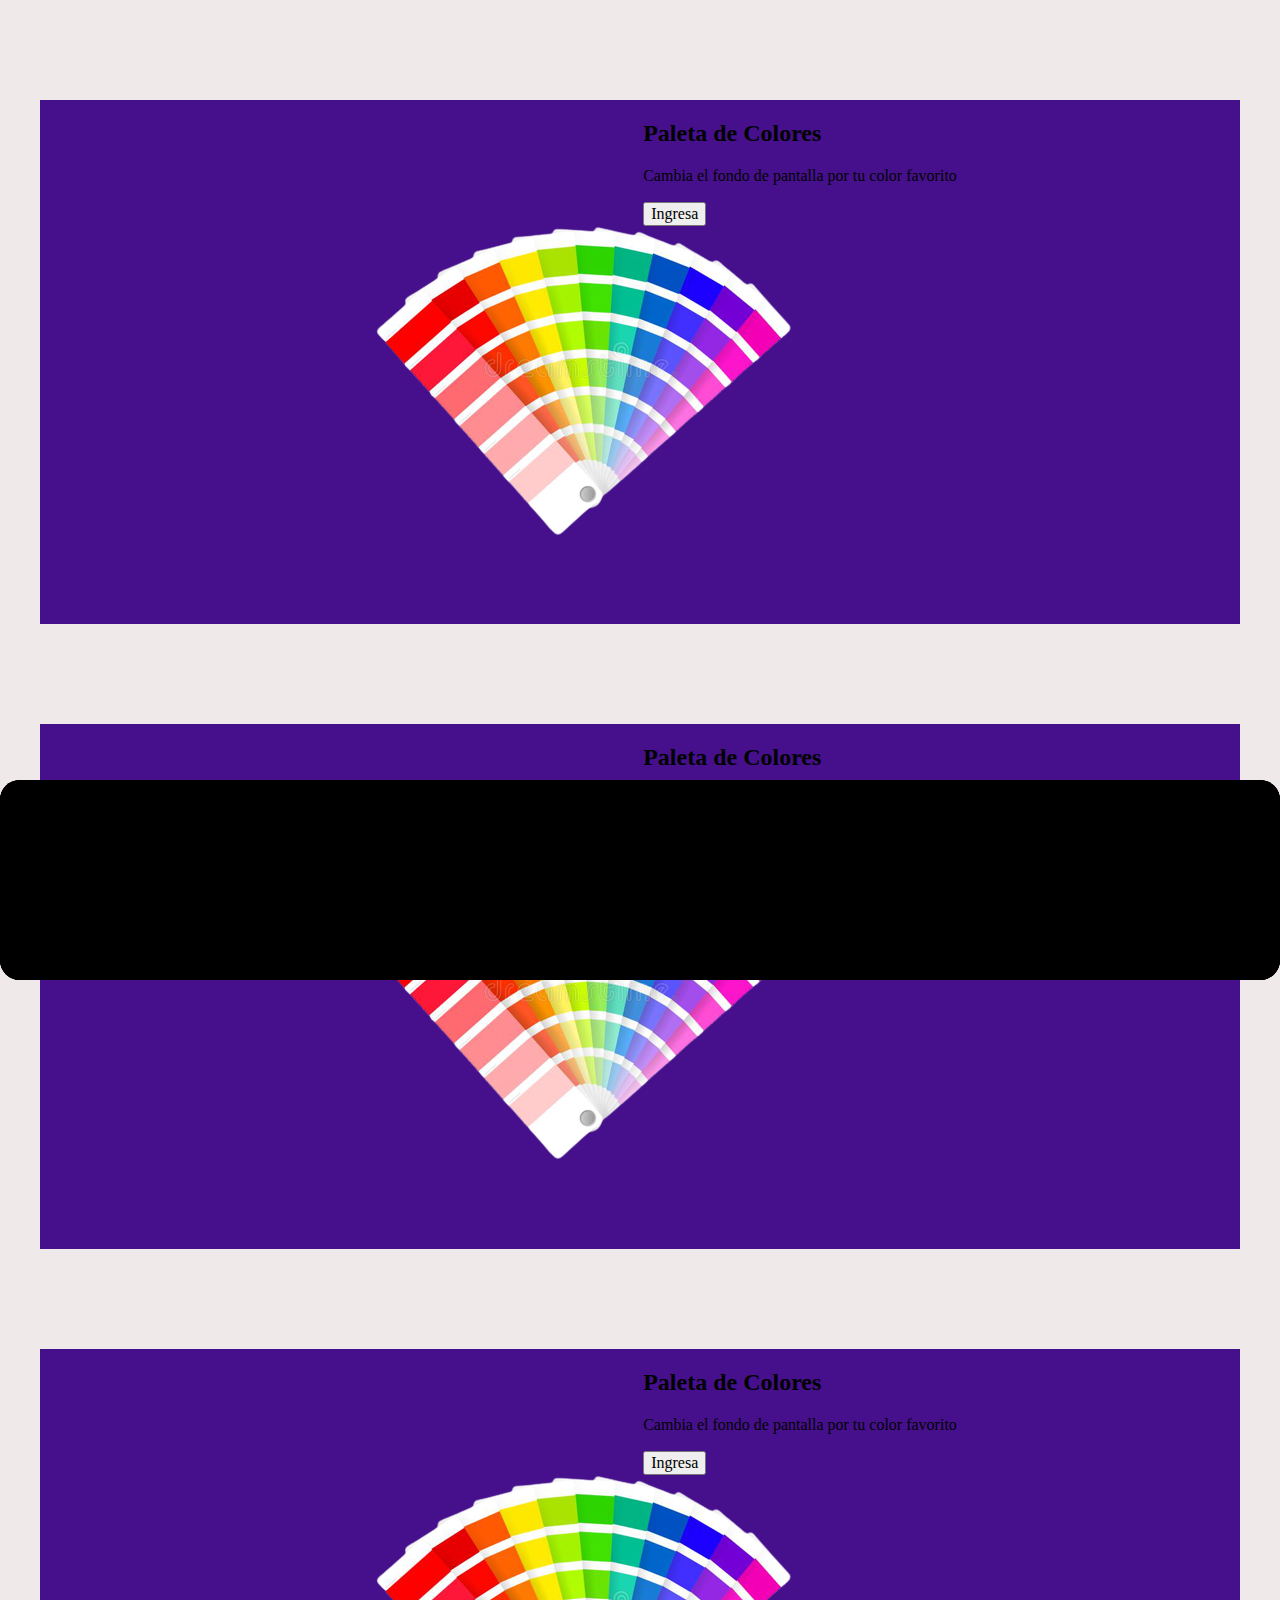
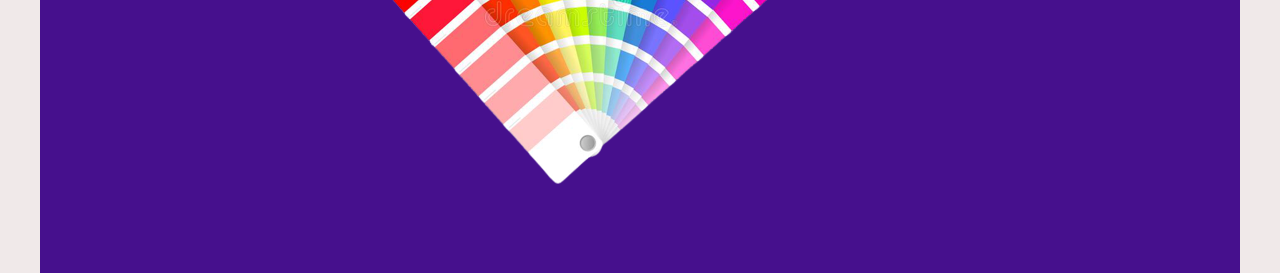
<file: index.html>
<!DOCTYPE html>
<html lang="en">
<head>
    <meta charset="UTF-8">
    <meta http-equiv="X-UA-Compatible" content="IE=edge">
    <meta name="viewport" content="width=device-width, initial-scale=1.0">
    <title>Miniproyectos Javascripts</title>

    <link rel="stylesheet" href="./css/normalize.css">
    <link rel="stylesheet" href="./css/style.css">
</head>
<body>
    <!--Tarjetas CSS con efecto HOVER PARALLAX-->
    <div class="container-cards">
        <div class="card">
            <img src="./assets/img/Paleta.png" alt="">
            <div class="img-back"></div>
        </div>
        <div class="descripcion">
            <h2>Paleta de Colores</h2>
            <p>Cambia el fondo de pantalla por tu color favorito</p>
            <input type="button"  value="Ingresa">
        </div>
    </div>

    <div class="container-cards">
        <div class="card">
            <img src="./assets/img/Paleta.png" alt="">
            <div class="img-back"></div>
        </div>
        <div class="descripcion">
            <h2>Paleta de Colores</h2>
            <p>Cambia el fondo de pantalla por tu color favorito</p>
            <input type="button" value="Ingresa">
        </div>
    </div>

    <div class="container-cards">
        <div class="card">
            <img src="./assets/img/Paleta.png" alt="">
            <div class="img-back"></div>
        </div>
        <div class="descripcion">
            <h2>Paleta de Colores</h2>
            <p>Cambia el fondo de pantalla por tu color favorito</p>
            <input type="button" value="Ingresa">
        </div>
    </div>
</body>
</html>
</file>
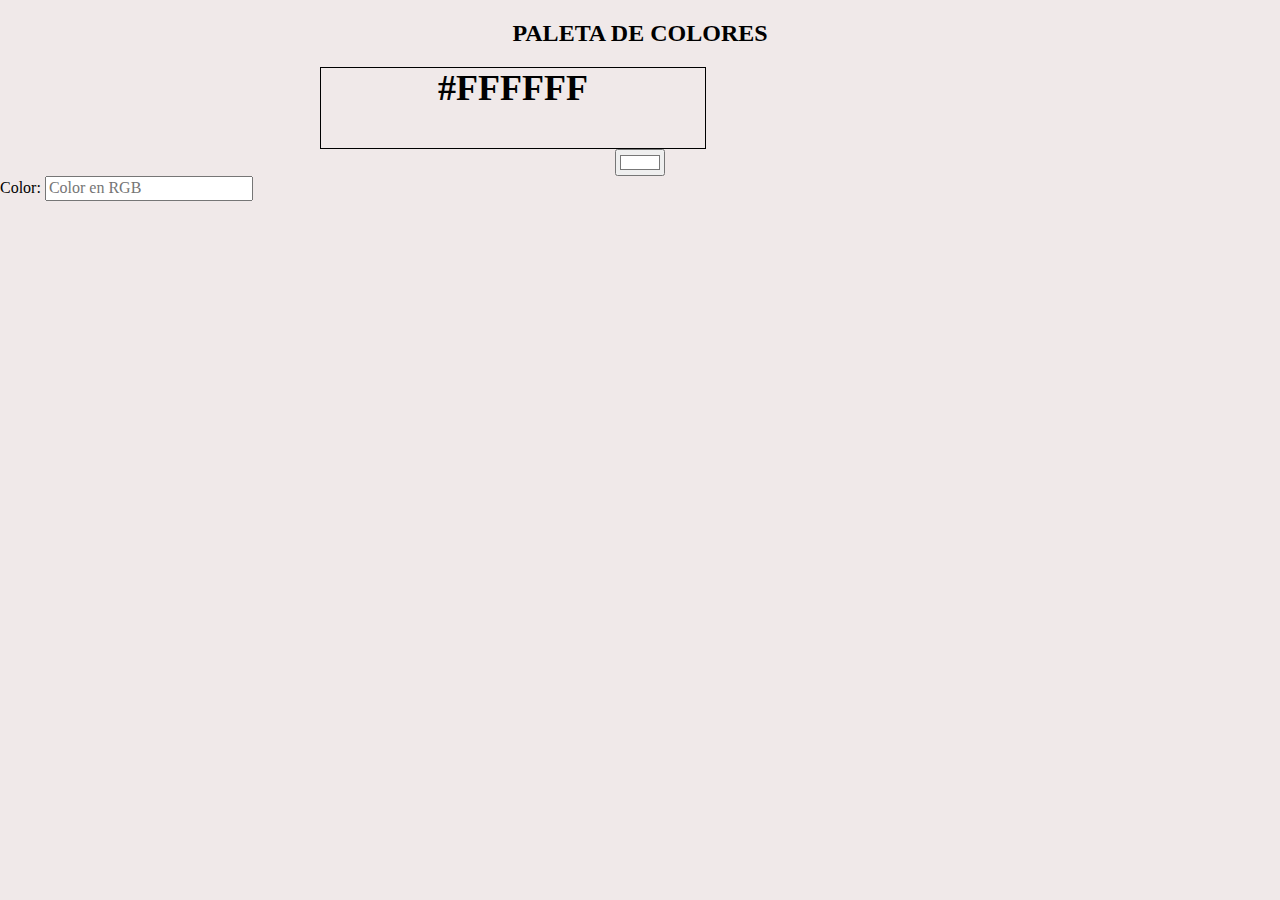
<file: color.html>
<!DOCTYPE html>
<html lang="en">
<head>
    <meta charset="UTF-8">
    <meta http-equiv="X-UA-Compatible" content="IE=edge">
    <meta name="viewport" content="width=device-width, initial-scale=1.0">
    <title>Document</title>

    <link rel="stylesheet" href="./css/normalize.css">
    <link rel="stylesheet" href="./css/style.css">
    <link rel="shortcut icon" href="./assets/javascript.ico" type="image/x-icon">
</head>
<body>

    <h2 style="text-align:center;">PALETA DE COLORES</h2>
    <div class="salida" id="salida">#ffffff</div>
     
    <div class="color-div"><!--value cambio el color-->
        <input type="color" value="#ffffff" id="color">
    </div>
    <div class="caja-color">
        <label for="color">Color: </label>
        <input type="text" id="salidaTexto" placeholder="Color en RGB">
    </div>



    <script src="./js/color.js"> </script>
</body>
</html>
</file>
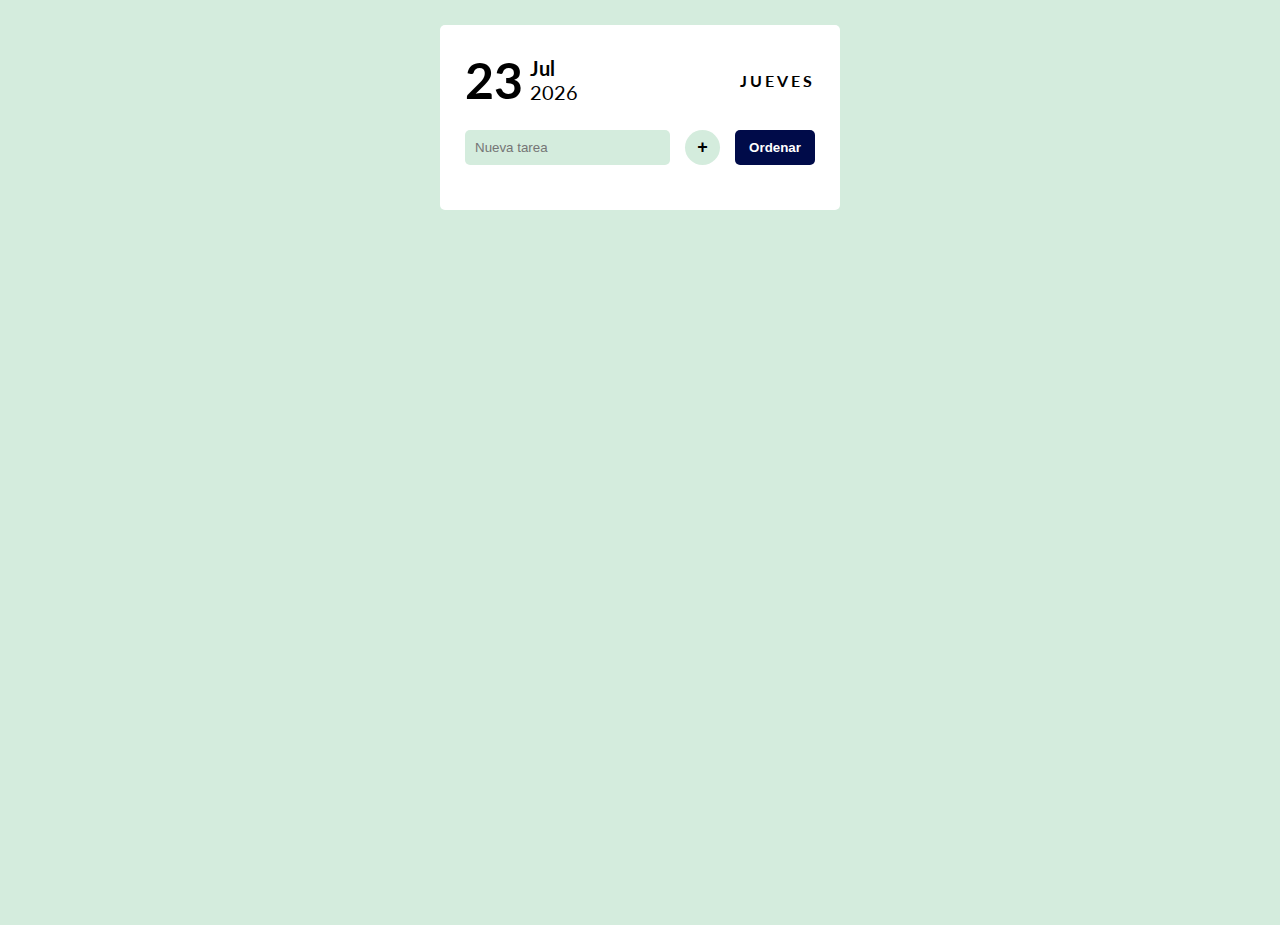
<file: listaDeTareas.html>
<!DOCTYPE html>
<html lang="en">
<head>
    <meta charset="UTF-8">
    <meta http-equiv="X-UA-Compatible" content="IE=edge">
    <meta name="viewport" content="width=device-width, initial-scale=1.0">
    <title>Lista de tareas</title>
    <link href="https://fonts.googleapis.com/css2?family=Lato:wght@100;400;900&display=swap" rel="stylesheet">
    <link rel="stylesheet" href="./css/listaDeTareas.css">
    <script src="./js/listaDeTareas.js" type="text/javascript" defer></script>
</head>
<body>
    <!--Paleta de colores
    https://colorhunt.co/palette/000b499b0000ff7272ffb5b5
    -->
    
    <div class="list roundBorder">
        <div class="date">
            <div class="dateRight">
                <div id="dateNumber"></div>
                <div>
                    <div id="dateMonth"></div>
                    <div id="dateYear"></div>
                </div>
            </div>
            <div id="dateText"></div>
        </div>
        <form onsubmit="addElementoAlista(event)" >
            <input type="text" name="taskText" autocomplete="off" placeholder="Nueva tarea" class="roundBorder">
            <button type="submit" class="addTaskButton">+</button>
            <button type="button" class="orderButton roundBorder" onclick="renderOrderedTasks()">Ordenar</button>
        </form>
        <div id="tasksContainer"></div>
    </div>
</body>
</html>
</file>
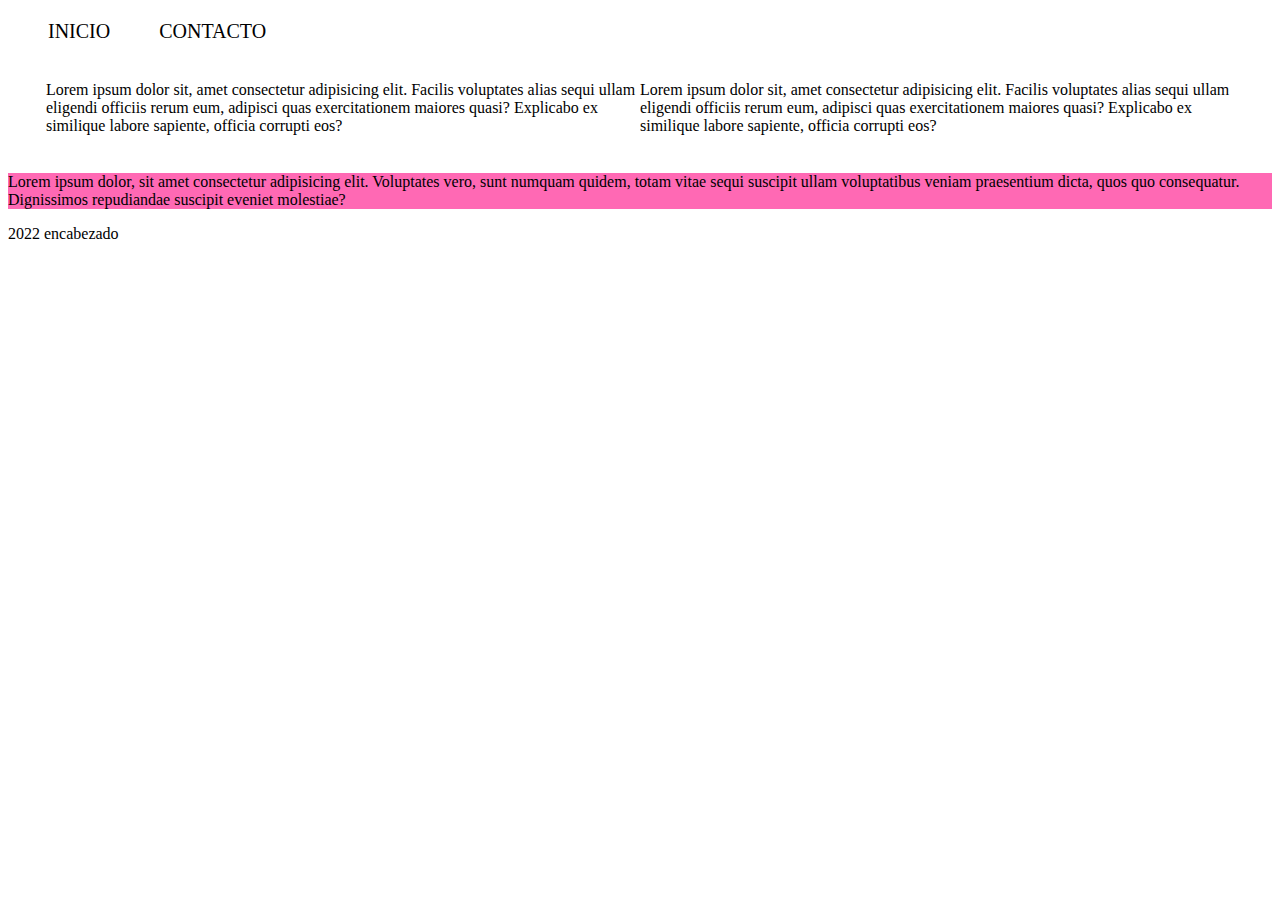
<file: noticia.html>
<!DOCTYPE html>
<html lang="en">
<head>
    <meta charset="UTF-8">
    <meta http-equiv="X-UA-Compatible" content="IE=edge">
    <meta name="viewport" content="width=device-width, initial-scale=1.0">
    <title>Document</title>
    <link rel="stylesheet" href="./css/noticia.css">
</head>
<body>
    
    <header >
     <ol class="encabezado">
        <li>INICIO</li>
        <li>CONTACTO</li>
     </ol>
    </header>
    <div class="noticias">
        <aside class="izquierda">
            Lorem ipsum dolor sit, amet consectetur adipisicing elit. Facilis voluptates alias sequi ullam eligendi officiis rerum eum, adipisci quas exercitationem maiores quasi? Explicabo ex similique labore sapiente, officia corrupti eos?
            </aside>
            <aside class="derecha">
                Lorem ipsum dolor sit, amet consectetur adipisicing elit. Facilis voluptates alias sequi ullam eligendi officiis rerum eum, adipisci quas exercitationem maiores quasi? Explicabo ex similique labore sapiente, officia corrupti eos?
            </aside>
    </div>
    <main class="medio">
        Lorem ipsum dolor, sit amet consectetur adipisicing elit. Voluptates vero, sunt numquam quidem, totam vitae sequi suscipit ullam voluptatibus veniam praesentium dicta, quos quo consequatur. Dignissimos repudiandae suscipit eveniet molestiae?
    </main>
    <footer class="pie">
        <p>2022 encabezado</p>
    </footer>
</body>
</html>
</file>
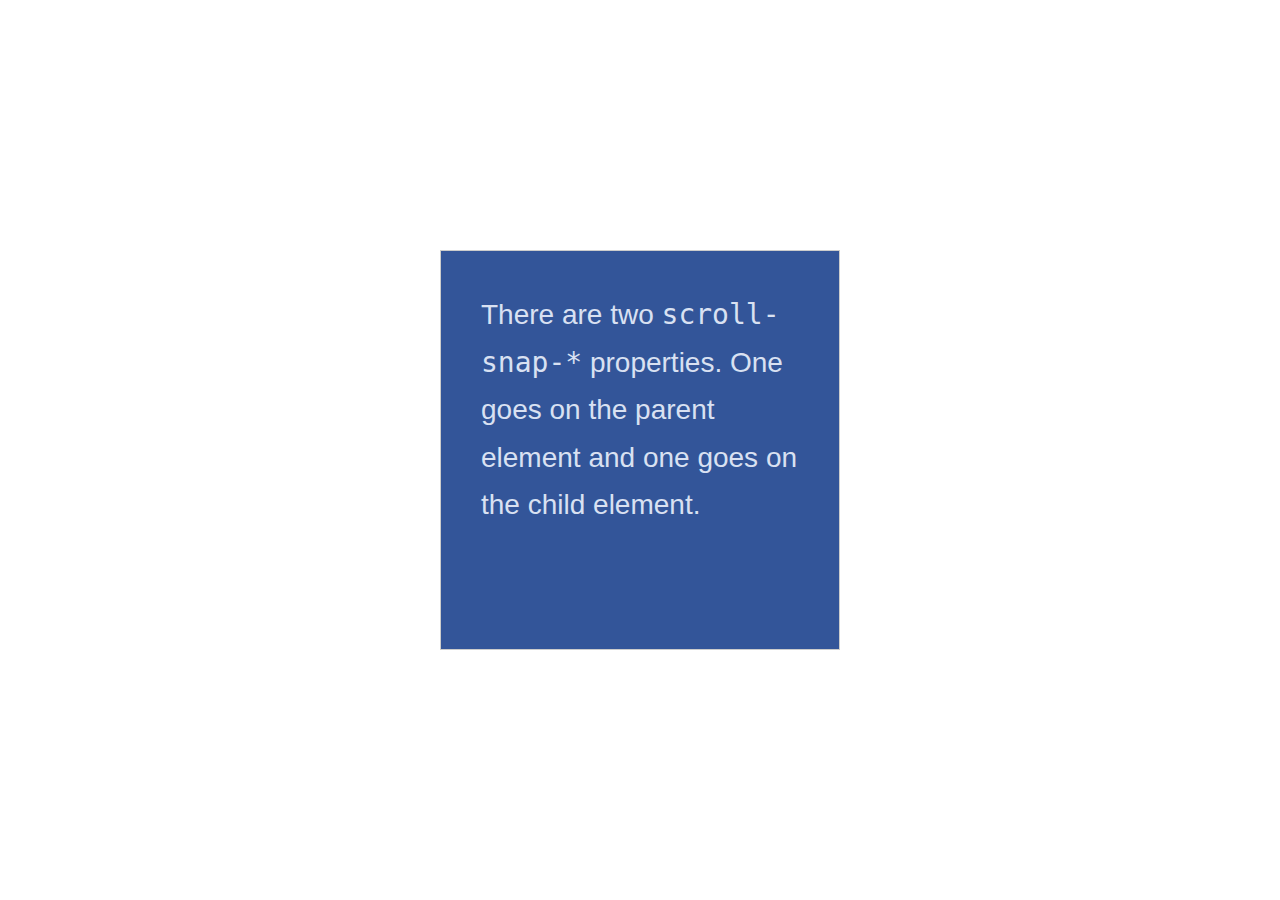
<file: scroll.html>
<!DOCTYPE html>
<html lang="en">
  <head>
    <meta charset="UTF-8" />
    <meta name="viewport" content="width=device-width, initial-scale=1.0" />
    <meta http-equiv="X-UA-Compatible" content="ie=edge" />
    <title>CSS Scroll Snap properties</title>
    <style>
      * {
        padding: 0;
        margin: 0;
        box-sizing: border-box;
      }
      html {
        font-size: 20px;
        line-height: 1.7;
        font-family: -apple-system, BlinkMacSystemFont, "Segoe UI", Roboto,
          Oxygen, Ubuntu, Cantarell, "Open Sans", "Helvetica Neue", sans-serif;
      }
      body {
        min-height: 100vh;
        display: flex;
        justify-content: center;
        align-items: center;
      }
      main {
        height: 400px;
        width: 400px;

        overflow-y: scroll;
        scroll-snap-type: y mandatory;      

        /* scroll-snap-stop: always; 
        This third property is very much like manatory vs proximity
        doesn't work in IE, Edge, Firefox, or Safari */
      }
      section {
        height: 400px;
        width: 400px;
        border: 1px solid #ccc;
        padding: 2rem;
        font-size: 1.4rem;
        font-weight: 100;
        background-color: hsl(220, 50%, 40%);
        color: hsl(220, 50%, 90%);
        
       
      }
      section:nth-of-type(2n) {
        background-color: hsl(270, 50%, 40%);
        color: hsl(270, 50%, 90%);
      }
      section:nth-of-type(3n) {
        background-color: hsl(120, 50%, 40%);
        color: hsl(120, 50%, 90%);
      }
      code {
        font-weight: 500;
      }
    </style>
  </head>
  <body>
    <main>
      <section>
        There are two <code>scroll-snap-*</code> properties. One goes on the
        parent element and one goes on the child element.
      </section>
      <section>
        <code>scroll-snap-type</code> goes on the parent and takes two values.
        The first can be: <code>x, y, block, inline, none, or both</code>.
      </section>
      <section>The second is <code>mandatory or proximity</code>.</section>
      <section>
        <code>scroll-snap-align</code> goes on the child takes one or two
        values: <code>none, start, center, or end</code>. The first is for the
        block direction, second is for the inline direction.
      </section>
    </main>
  </body>
</html>
</file>
<file: css/style.css>
html,body{
margin:0;
padding:0;
background-color:rgb(240, 233, 233);
}
/*estilo del INDEX*/
/**1ra CARD: paleta de colores**/
.container-cards{
    background-color: rgb(70, 16, 141);
    max-width: 1200px;
    margin:auto;
    margin-top: 100px;
    display:flex;
    flex-wrap:wrap;
    justify-content: center;
}
.card{
    width: 300px;
    margin: 10px;
    transition: all 300ms;
}
.card:hover{
    width: 350px;
}
.card .cover{
    width: 100%;
    height: 250px;
    position: relative;
    overflow: hidden;
}
.card:hover .cover img{
    top: 0px;
    filter: none;
}

.card .img-back{
    width: 100%;
    height: 200px;
    position: absolute;
    bottom: -80px;
    left: 0;
    background-size: cover;
    border-radius: 20px;
    transition: all 300ms;
}

.card:nth-of-type(1) .img-back{
    background-image: url(../assets/img/negro.png);
}

.card:hover .img-back{
    bottom: -40px;
}

.card .description{
    background: white;
    margin-top: -10px;
    padding: 20px;
    border-radius: 0px 0px 20px 20px;
    transition: all 300ms;
}

.card:hover .description{
    padding: 40px;
}

.card .description h2{
    margin-top: 10px;
}

.card .description p{
    margin-top: 10px;
}

.card .description input{
    padding: 10px 40px;
    margin-top: 20px;
    border: none;
    background: #A6359D;
    color: white;
    font-size: 14px;
    cursor: pointer;
    border-radius: 8px;
    transition: all 300ms;
}

.card .description input:hover{
    background: #83277b;
}
/*Estilo: color de paleta*/
.salida{
    text-transform:uppercase;
    text-align:center;
    font-weight: bold;
    font-size: 4vh;
    border: 1px solid #000;
    width: 30%;
    height:5rem;
    margin:0 25%;
}
.color-div{
    text-align:center;
}
</file>
<file: css/listaDeTareas.css>
:root {
    --primary: #FF7272;
    --secondary: #000B49;
    --light: #fff;
    --dark: #000;
    --diabled: #D4ECDD;
}

body {
    font-family: 'Lato', sans-serif;
    margin: 0;
    height: 100vh;
    background-color: var(--diabled);
}

*:first-letter {
    text-transform: capitalize;
}

.roundBorder {
    border-radius: 5px;
}

.list {
    margin: 25px auto;
    padding: 25px;
    background-color: var(--light);
    width: 100%;
    max-width: 350px;
}

.date {
    display: flex;
    align-items: center;
    justify-content: space-between;
}

.dateRight {
    display: flex;
    align-items: center;
}

#dateNumber {
    font-size: 50px;
}

#dateText {
    letter-spacing: 3px;
    text-transform: uppercase;
}

#dateMonth,
#dateNumber,
#dateText  {
    font-weight: bold;
}

#dateMonth,
#dateYear {
    margin-left: 7px;
    font-size: 20px;
}

form {
    margin: 20px 0;
    display: grid;
    grid-auto-flow: column;
    grid-template-columns: auto 35px auto;
    grid-column-gap: 15px;
}

input {
    border: none;
    padding-left: 10px;
    background-color: var(--diabled);
}

input:focus {
    outline: none;
}

.addTaskButton,
.orderButton {
    border: none;
    font-weight: bold;
    cursor: pointer;
}

.addTaskButton {
    height: 35px;
    border-radius: 50%;
    font-size: 18px;
    background-color: var(--diabled);
}

.orderButton {
    background-color: var(--secondary);
    color: var(--light);
}

.task {
    background-color: var(--primary);
    padding: 15px;
    margin-top: 15px;
    color: var(--light);
    cursor: pointer;
}

.done {
    background-color: var(--diabled);
    text-decoration: line-through;
    color: var(--dark);
}
</file>
<file: css/noticia.css>
.encabezado{
    font-size: 20px;
    display:flex;
}
li{
    display:flex;
    flex-direction: row;
    padding-right: 4%;
}
.noticias{
    display: flex;
    margin:3%;
}
.izquierda{
    float:rigth;
    display:flex;
    order:1;
}
.derecha{
    /* float:left;
    display:flex; */
    order:3;
}
.medio{
    background-color:hotpink;
    display:flex;
    order:2;
}
</file>
